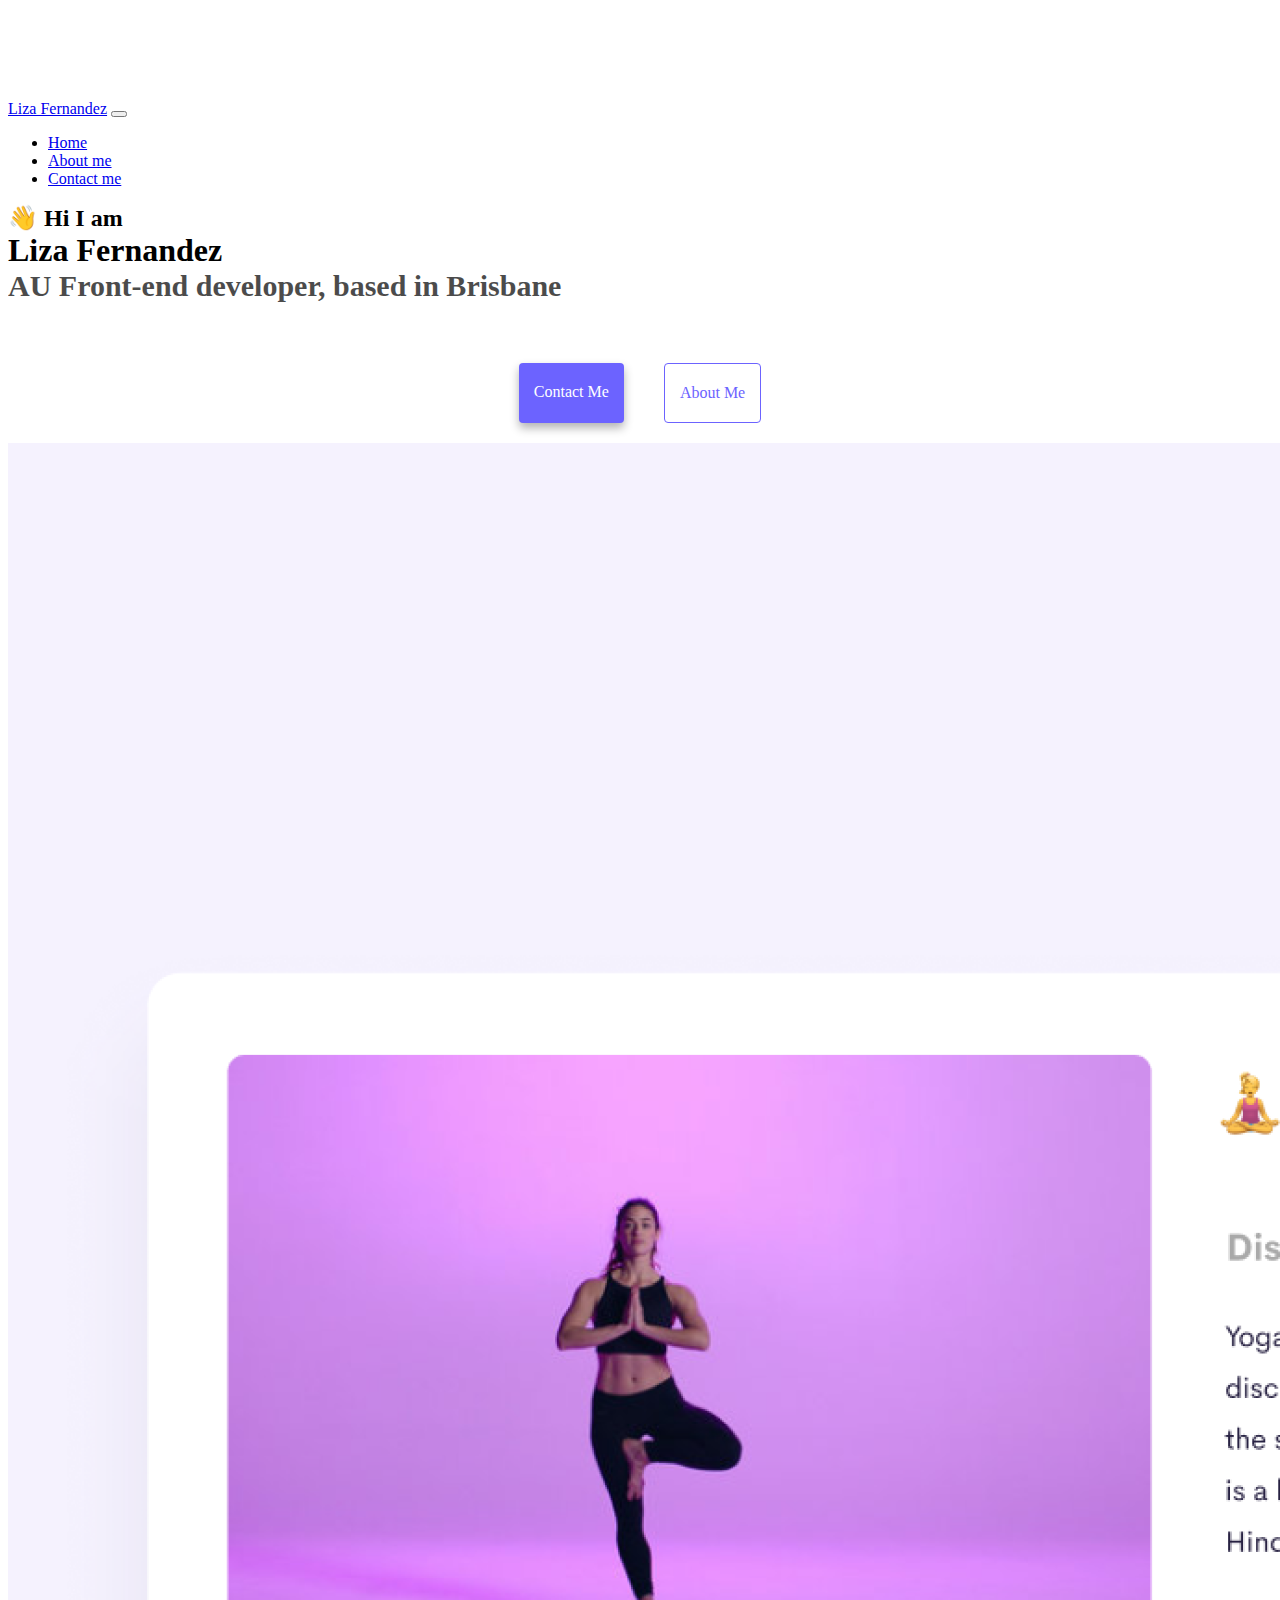
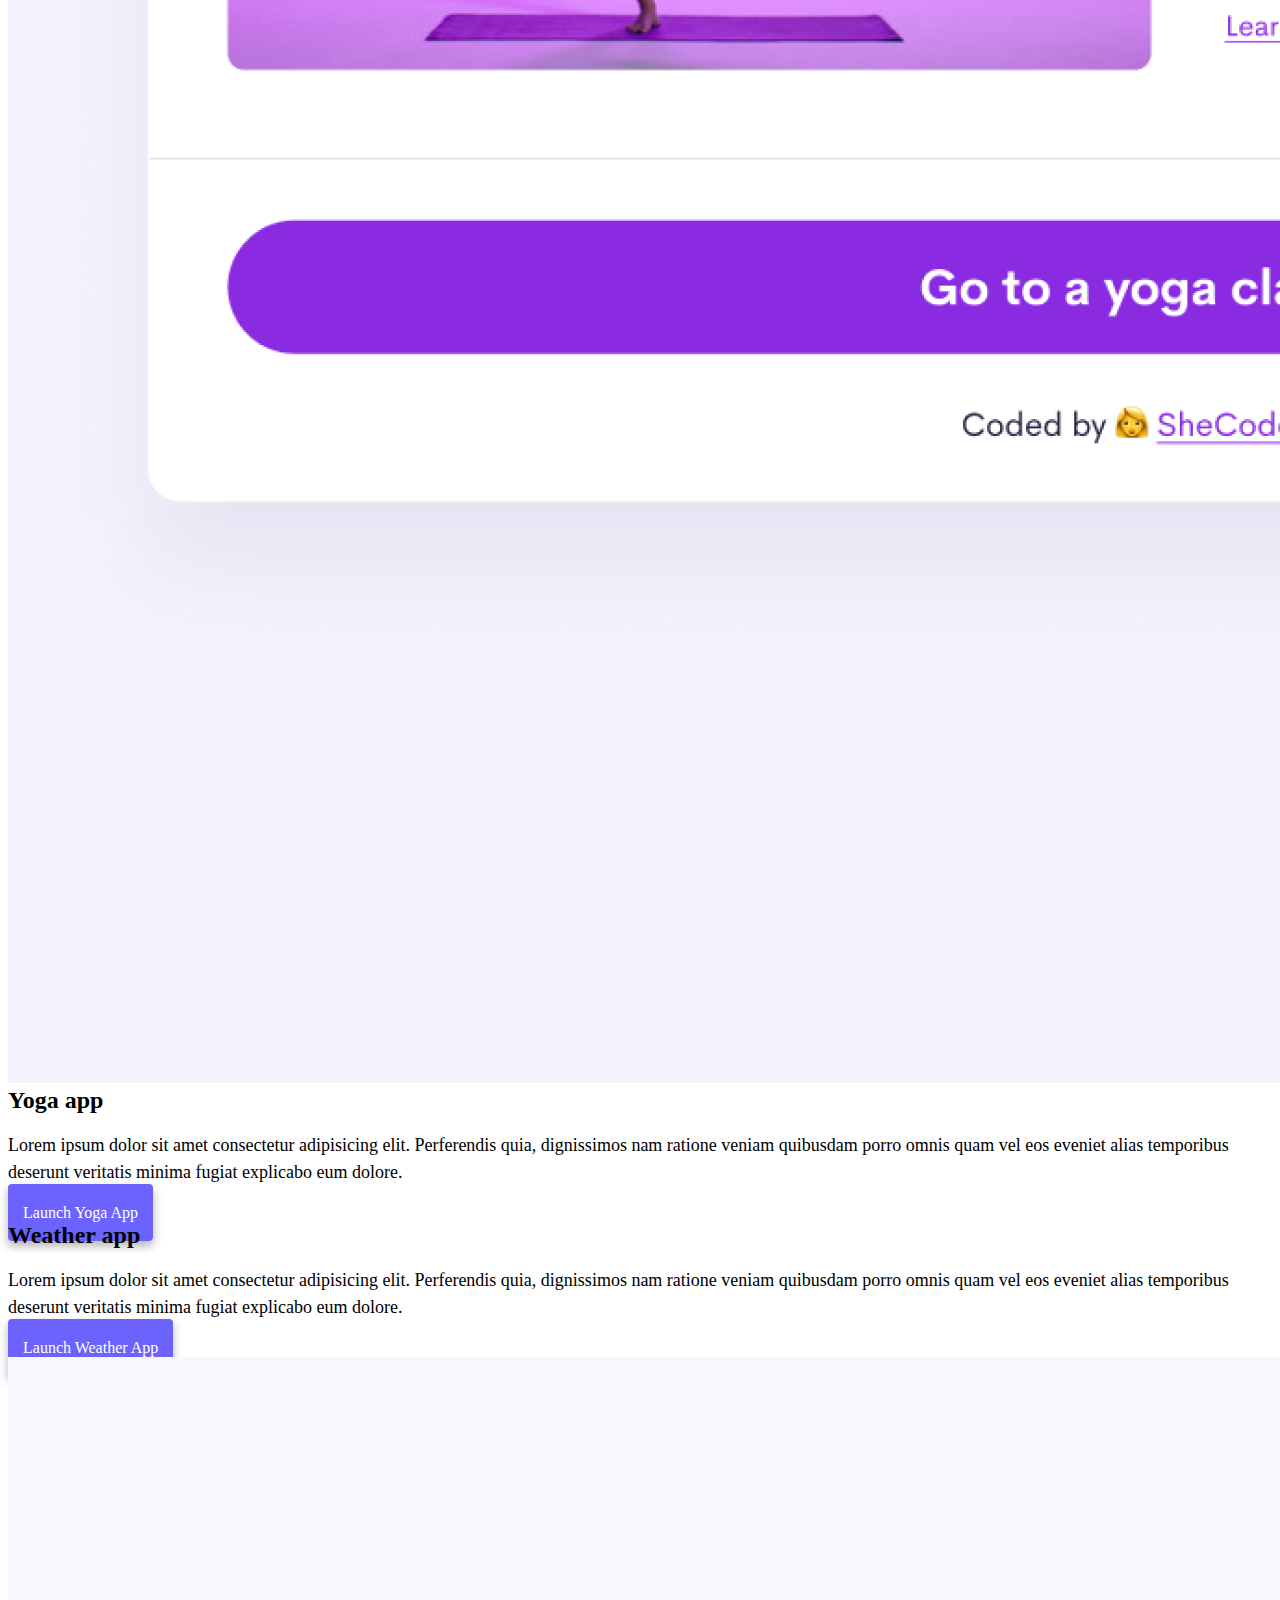
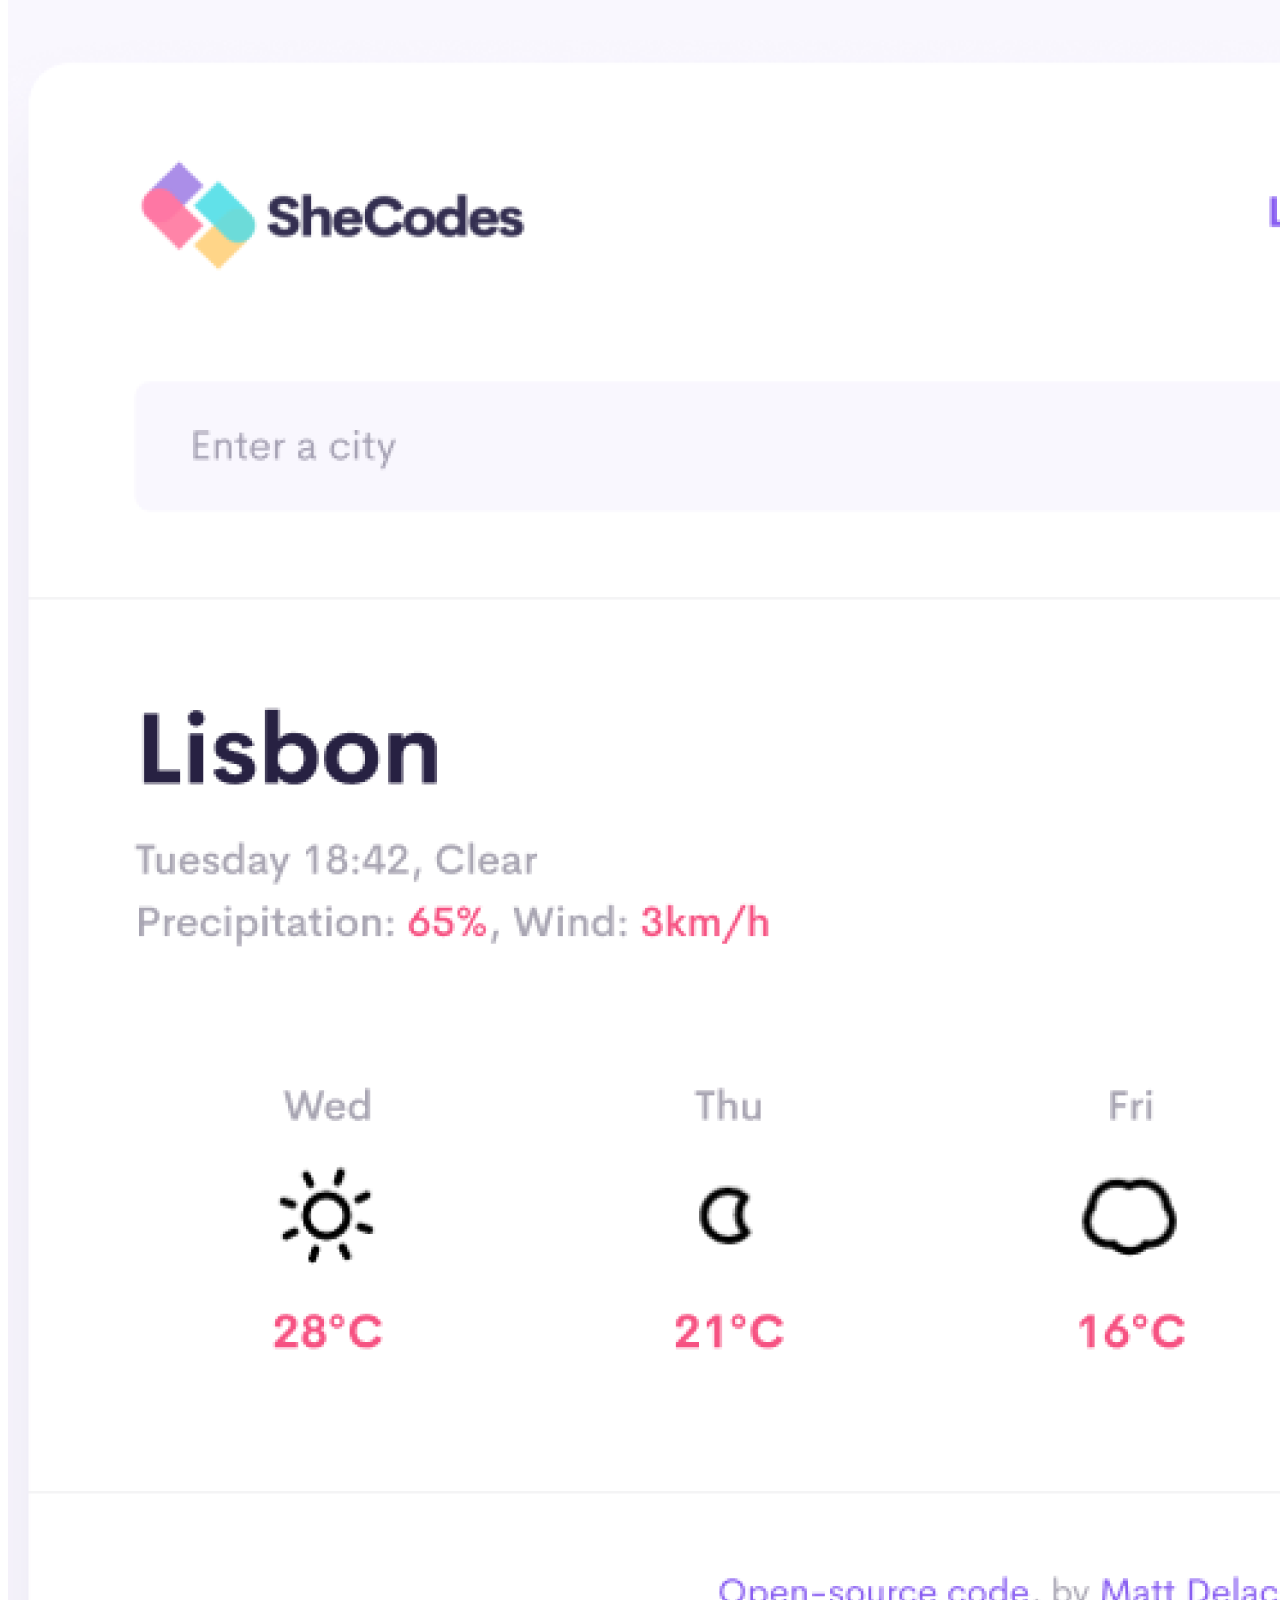
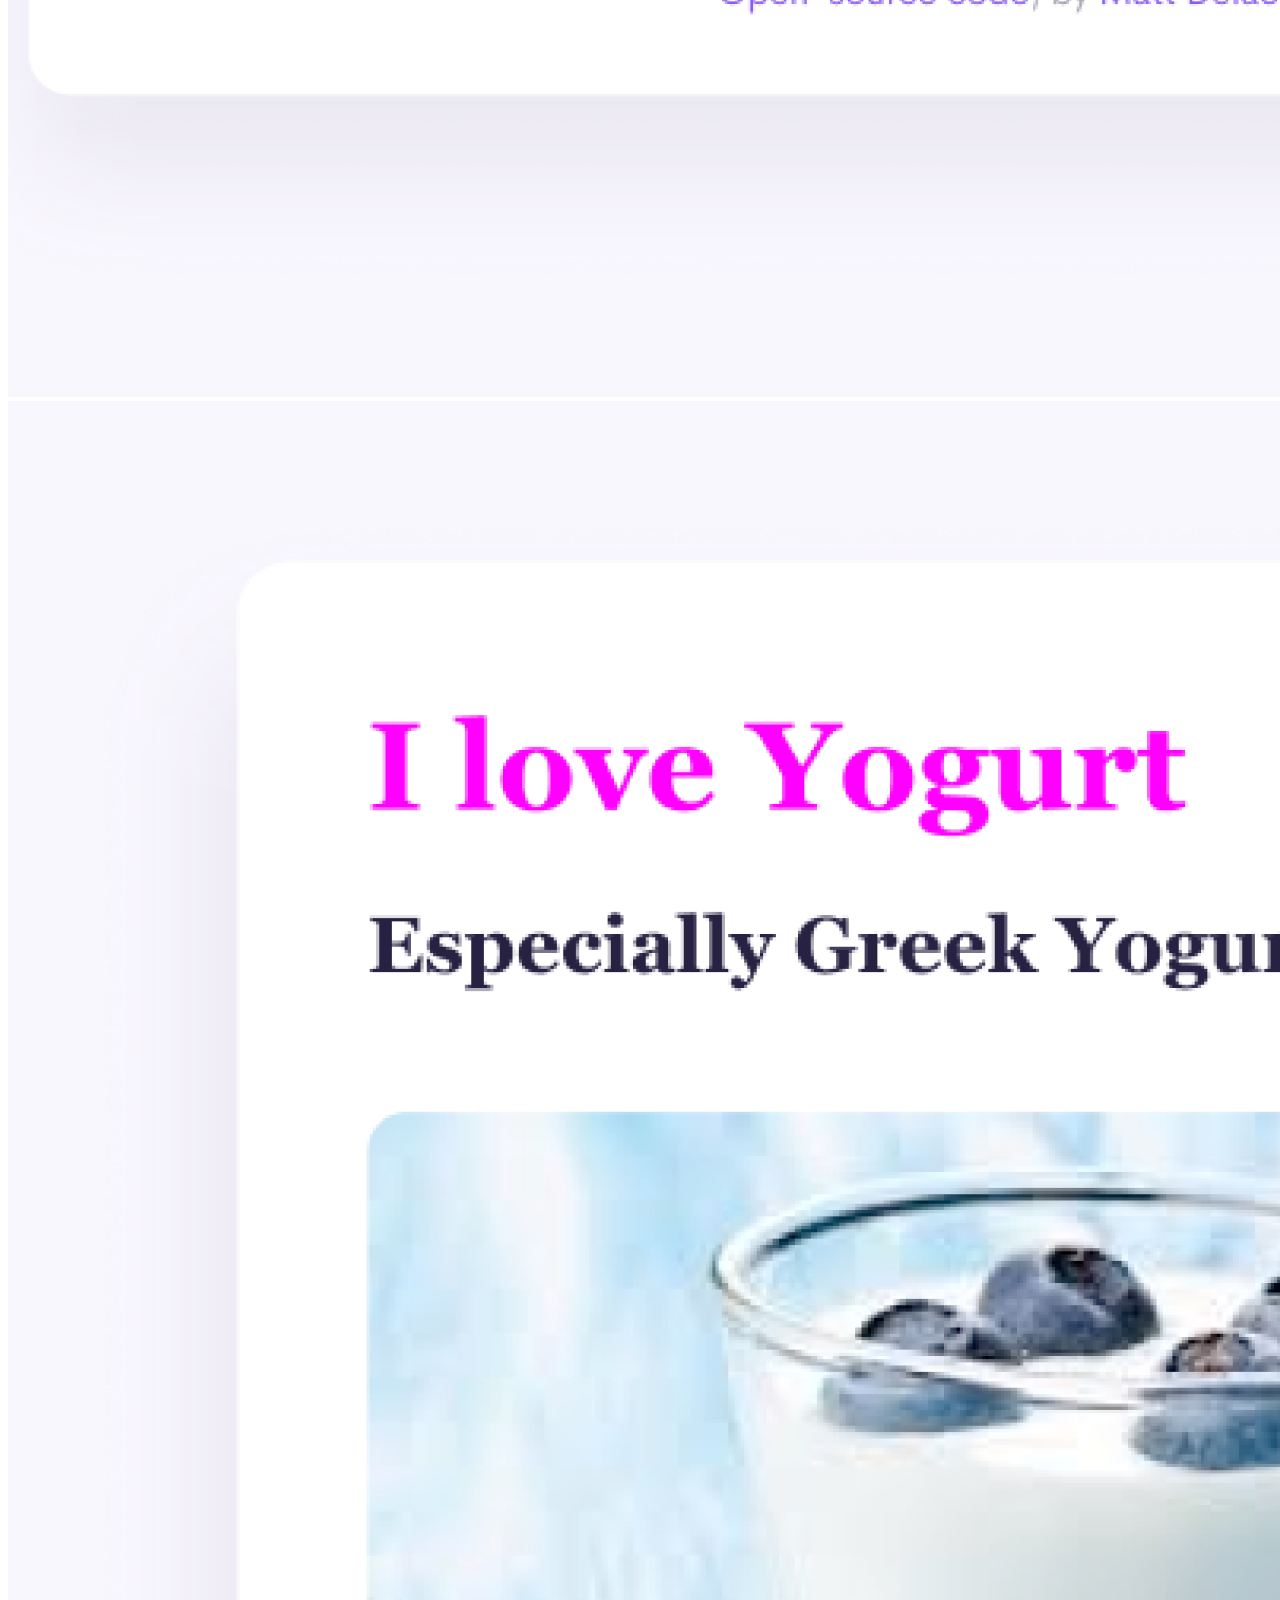
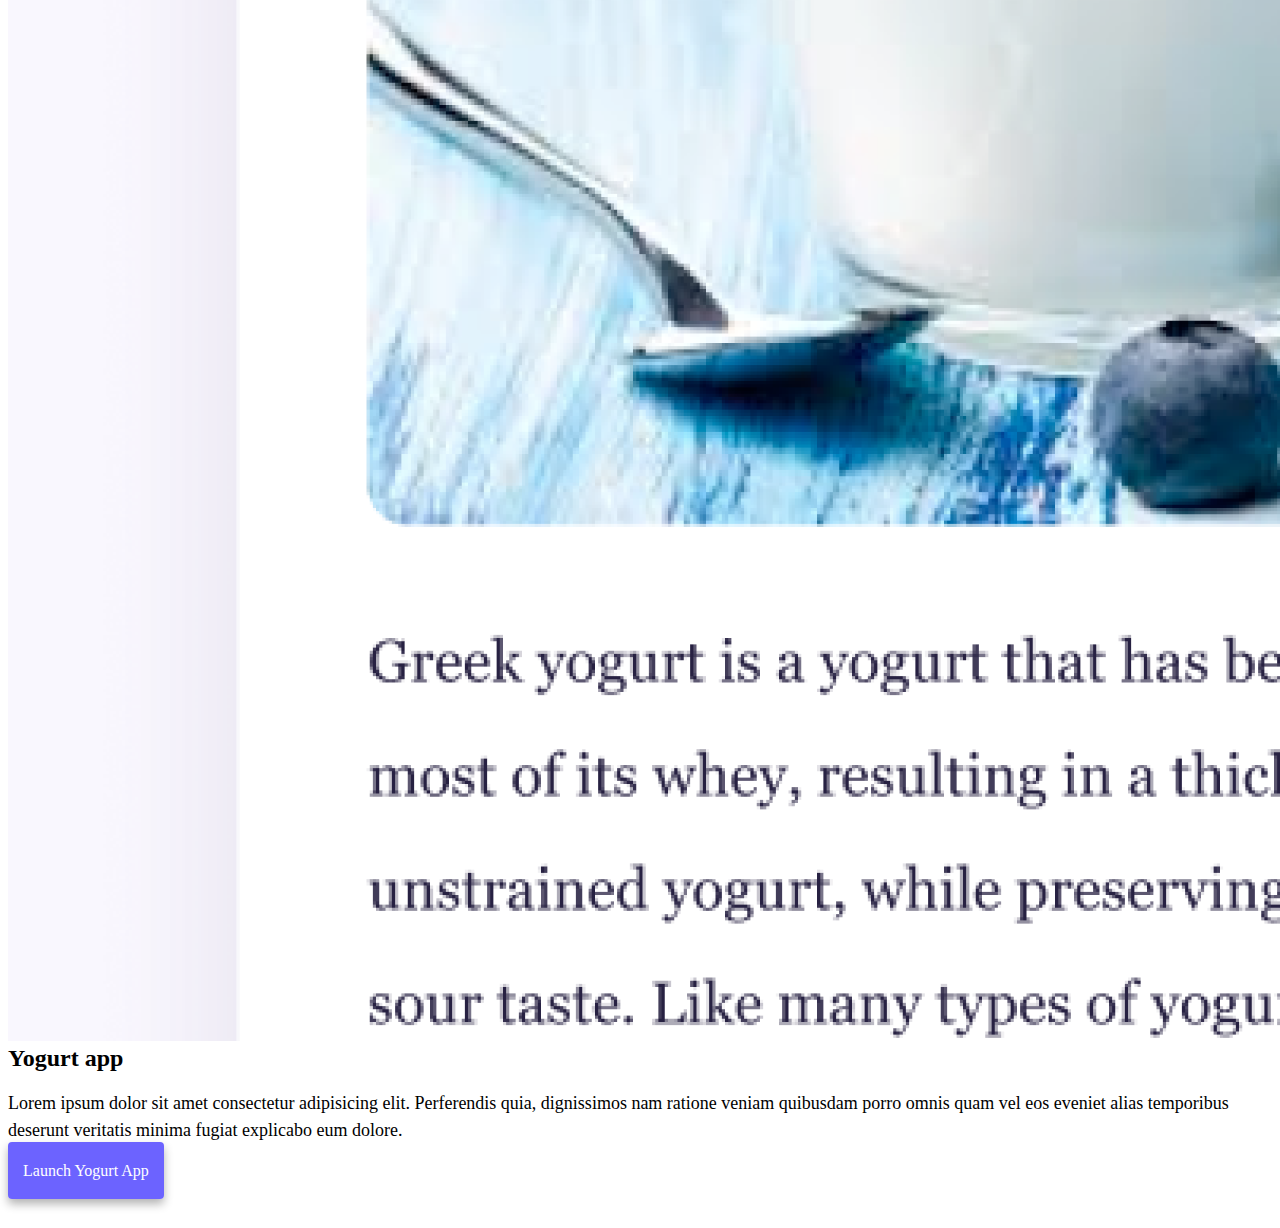
<file: index.html>
<!DOCTYPE html>
<html lang="en">
  <head>
    <meta charset="UTF-8" />
    <meta http-equiv="X-UA-Compatible" content="IE=edge" />
    <meta name="viewport" content="width=device-width, initial-scale=1.0" />
    <meta
      name="description"
      content="The portfolio for Liza Fernandez, a front-end developer based in Brisbane, Australia."
    />
    <title>The Front-end Developer Portfolio for Liza Fernandez</title>
    <link
      href="https://cdn.jsdelivr.net/npm/bootstrap@5.2.3/dist/css/bootstrap.min.css"
      rel="stylesheet"
      integrity="sha384-rbsA2VBKQhggwzxH7pPCaAqO46MgnOM80zW1RWuH61DGLwZJEdK2Kadq2F9CUG65"
      crossorigin="anonymous"
    />
    <script
      src="https://cdn.jsdelivr.net/npm/bootstrap@5.2.3/dist/js/bootstrap.bundle.min.js"
      integrity="sha384-kenU1KFdBIe4zVF0s0G1M5b4hcpxyD9F7jL+jjXkk+Q2h455rYXK/7HAuoJl+0I4"
      crossorigin="anonymous"
    ></script>
    <link rel="stylesheet" href="src/style.css" />
  </head>
  <body>
    <nav class="navbar navbar-expand-lg navbar-light bg-light fixed-top">
      <div class="container">
        <a class="navbar-brand" href="index.html">Liza Fernandez</a>
        <button
          class="navbar-toggler"
          type="button"
          data-bs-toggle="collapse"
          data-bs-target="#navbarNav"
          aria-controls="navbarNav"
          aria-expanded="false"
          aria-label="Toggle navigation"
        >
          <span class="navbar-toggler-icon"></span>
        </button>
        <div class="collapse navbar-collapse" id="navbarNav">
          <ul class="navbar-nav">
            <li class="nav-item">
              <a class="nav-link active" aria-current="page" href="index.html"
                >Home</a
              >
            </li>
            <li class="nav-item">
              <a class="nav-link" href="about.html">About me</a>
            </li>
            <li class="nav-item">
              <a class="nav-link" href="about.html#contact">Contact me</a>
            </li>
          </ul>
        </div>
      </div>
    </nav>
    <h2 class="text-center" id="hello">👋 Hi I am</h2>
    <h1 class="text-center" id="dev-name">Liza Fernandez</h1>
    <h3 class="text-center" id="sub-heading">
      AU Front-end developer, based in Brisbane
    </h3>
    <div class="navigation-links mb-5">
      <a href="about.html#contact" class="primary-link">Contact me</a>
      <a href="about.html" class="secondary-link">About me</a>
    </div>
    <div class="container app-section">
      <div class="row">
        <div class="col-md-6 d-none d-md-block d-xl-block d-xxl-block">
          <img
            src="images/yoga.png"
            class="img-fluid rounded"
            alt="Image of Yoga App"
          />
        </div>
        <div class="col-md-6 app-1">
          <h2 class="mb-3">Yoga app</h2>
          <p>
            Lorem ipsum dolor sit amet consectetur adipisicing elit. Perferendis
            quia, dignissimos nam ratione veniam quibusdam porro omnis quam vel
            eos eveniet alias temporibus deserunt veritatis minima fugiat
            explicabo eum dolore.
          </p>
          <div class="mt-5">
            <a href="#" class="primary-link">Launch Yoga App</a>
          </div>
        </div>
      </div>
      <div class="row mt-5">
        <div class="col-md-6 app-2">
          <h2 class="mb-3">Weather app</h2>
          <p>
            Lorem ipsum dolor sit amet consectetur adipisicing elit. Perferendis
            quia, dignissimos nam ratione veniam quibusdam porro omnis quam vel
            eos eveniet alias temporibus deserunt veritatis minima fugiat
            explicabo eum dolore.
          </p>
          <div class="mb-5 mt-5">
            <a href="#" class="primary-link">Launch Weather App</a>
          </div>
        </div>
        <div class="col-md-6 d-none d-md-block d-xl-block d-xxl-block">
          <img
            src="images/weather.png"
            alt="Image of Weather App"
            class="img-fluid round"
          />
        </div>
      </div>
      <div class="row mt-5">
        <div class="col-sm-6 d-none d-md-block d-xl-block d-xxl-black">
          <img
            src="images/yogurt.png"
            class="img-fluid rounded"
            alt="Image of Yogurt App"
          />
        </div>
        <div class="col-sm-6 app-3">
          <h2 class="mb-3">Yogurt app</h2>
          <p>
            Lorem ipsum dolor sit amet consectetur adipisicing elit. Perferendis
            quia, dignissimos nam ratione veniam quibusdam porro omnis quam vel
            eos eveniet alias temporibus deserunt veritatis minima fugiat
            explicabo eum dolore.
          </p>
          <div class="mt-5" id="app-link">
            <a href="#" class="primary-link">Launch Yogurt App</a>
          </div>
        </div>
      </div>
    </div>
  </body>
</html>
</file>
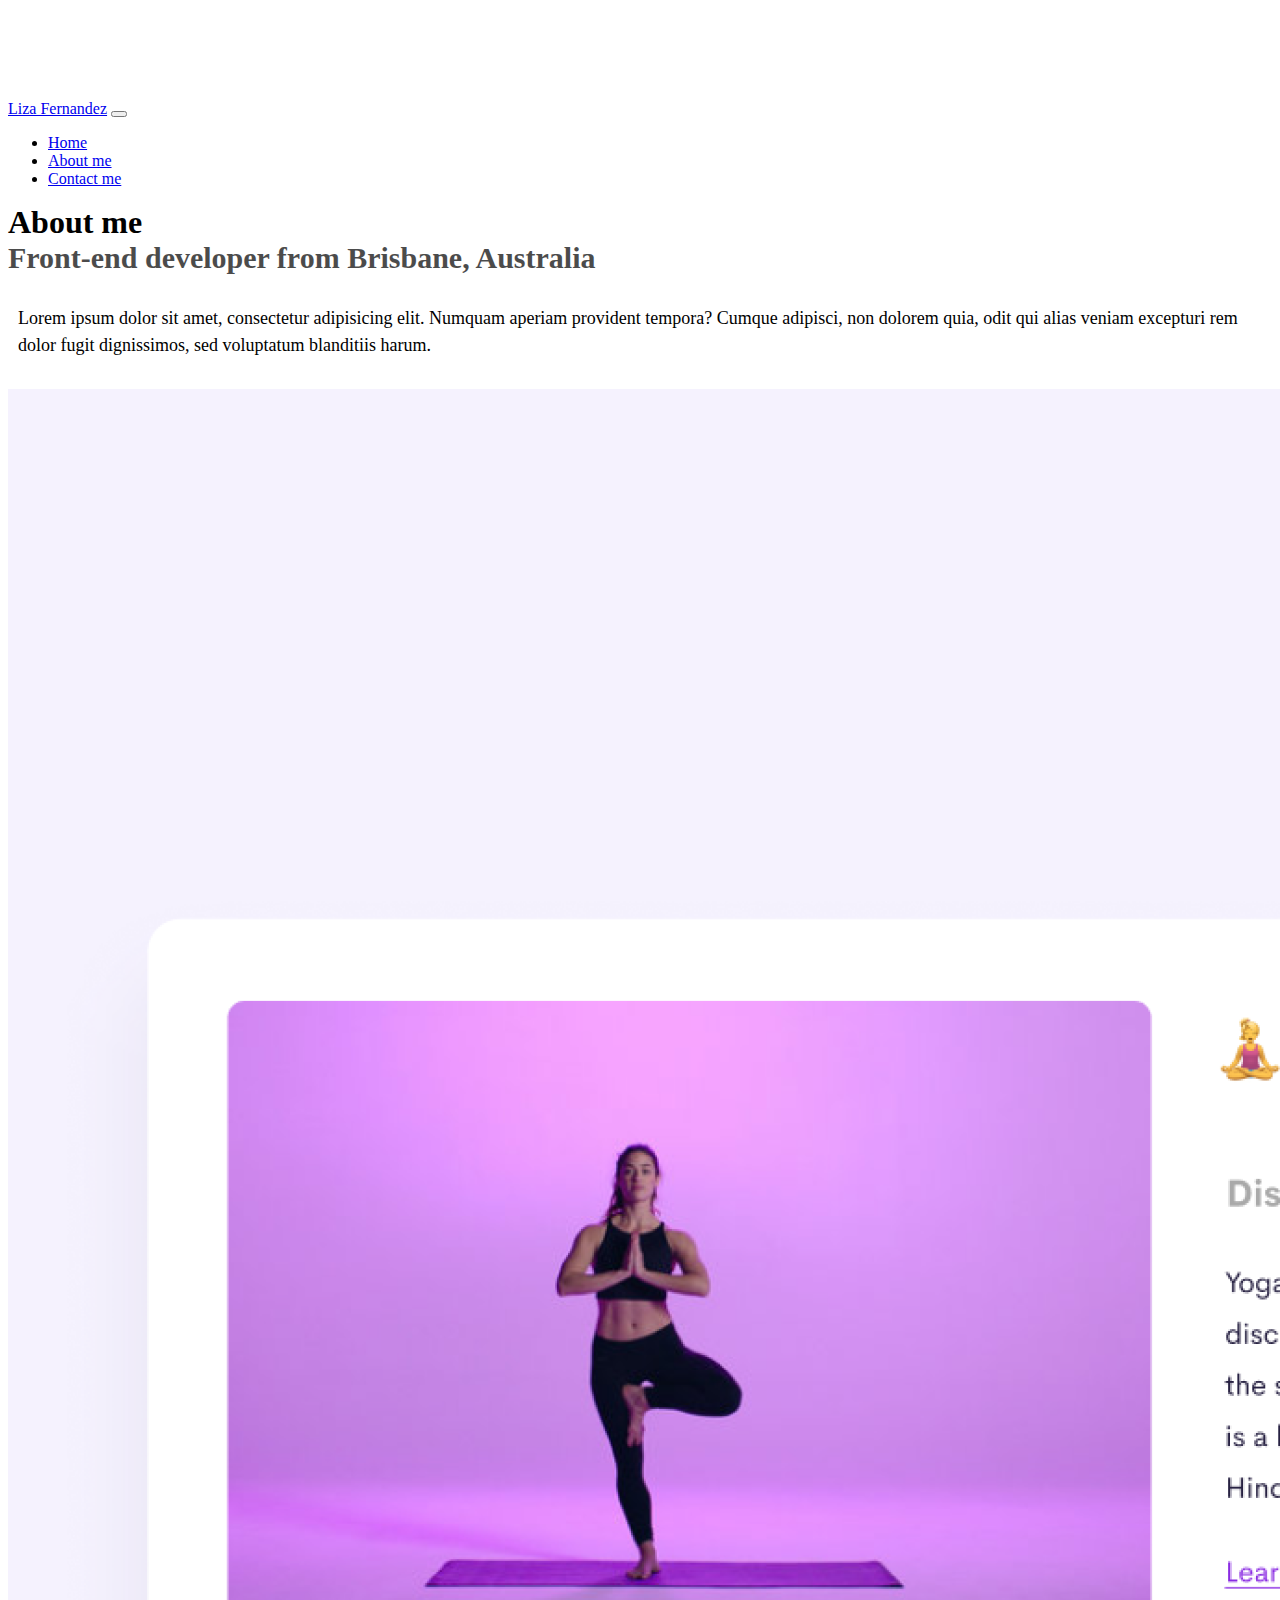
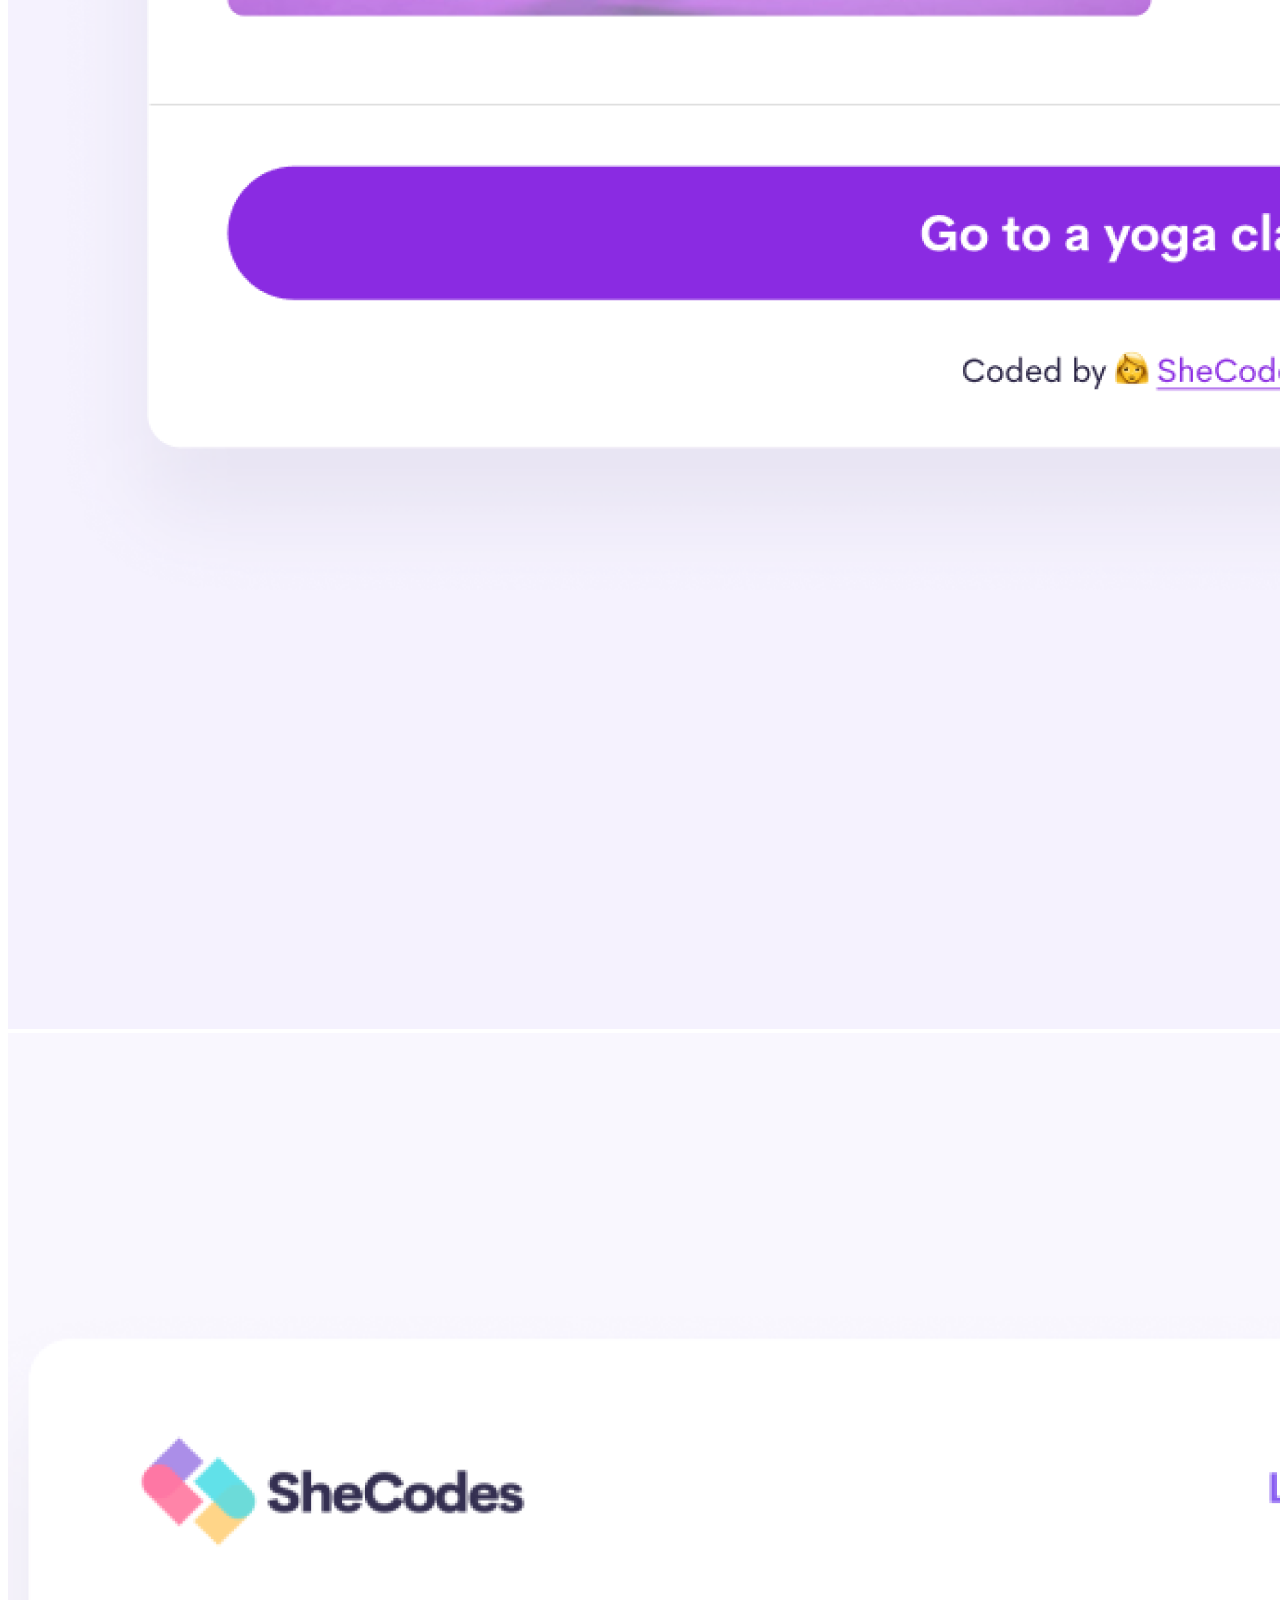
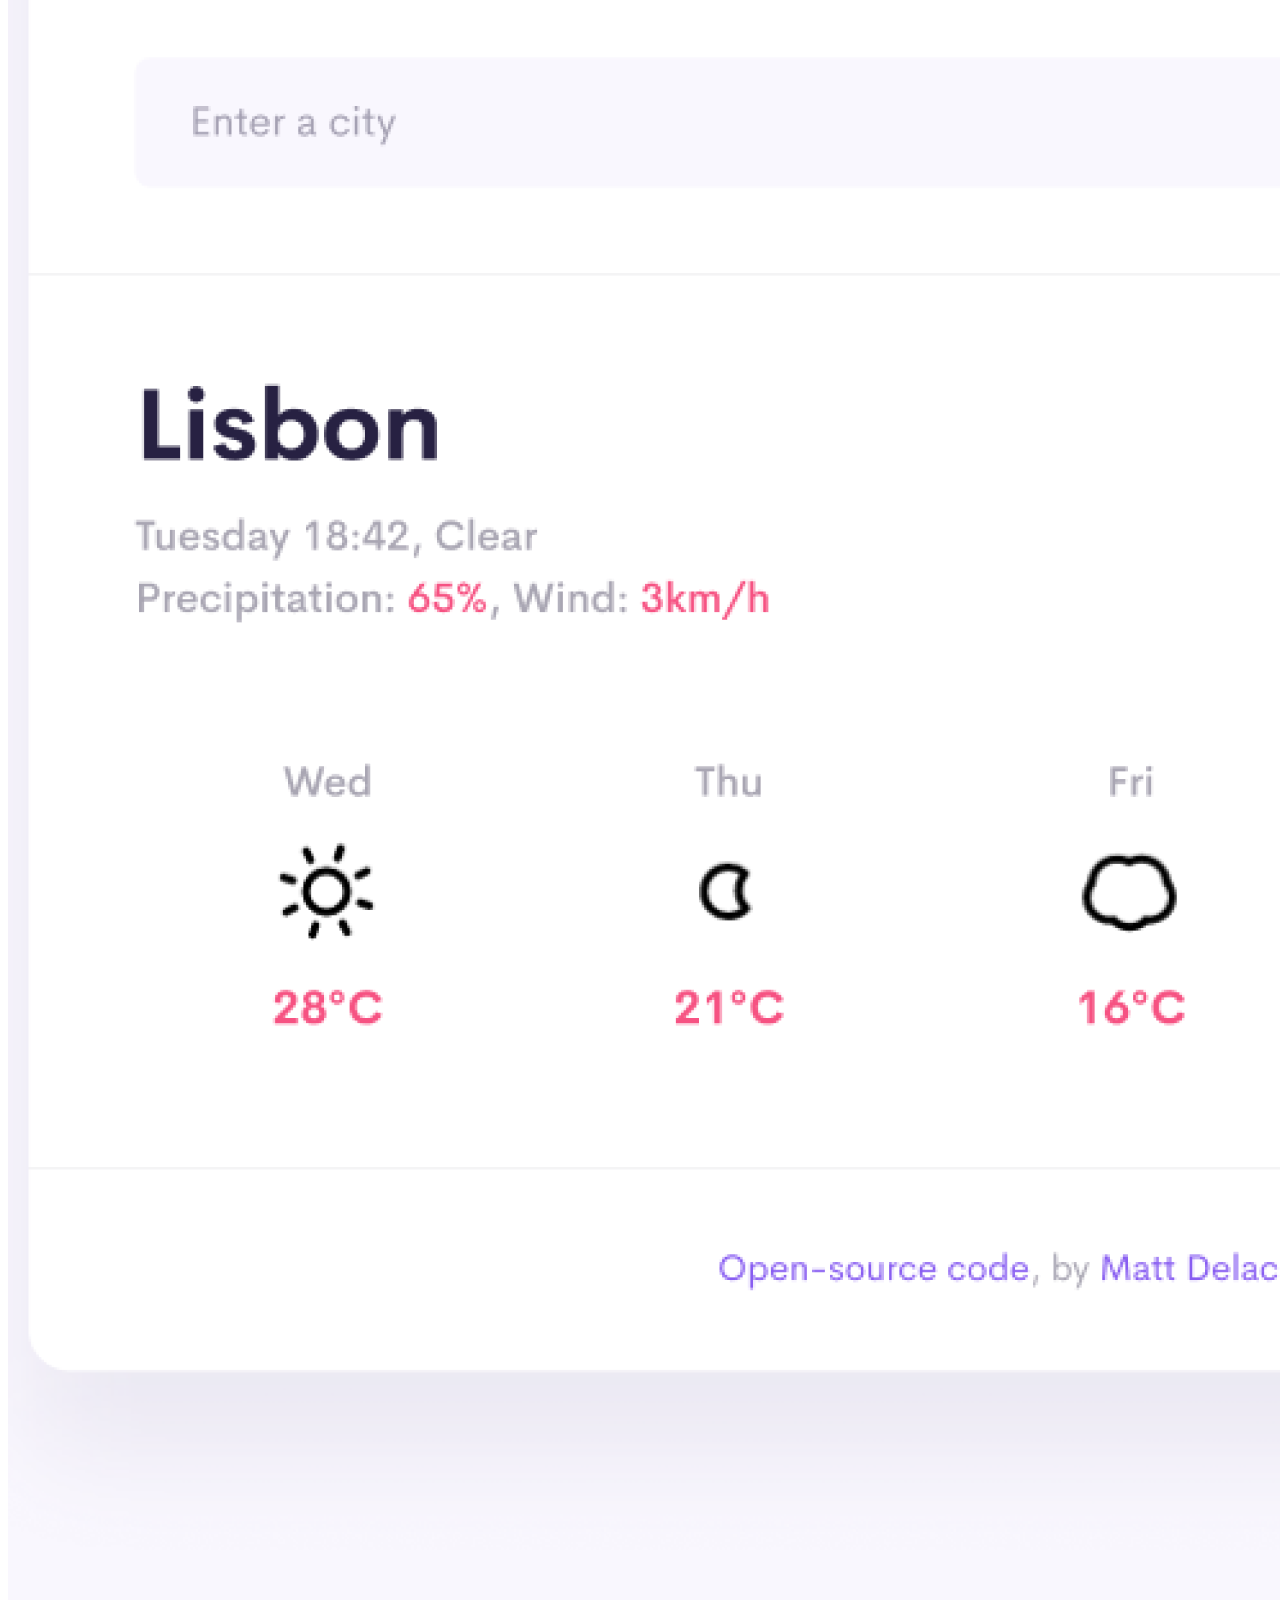
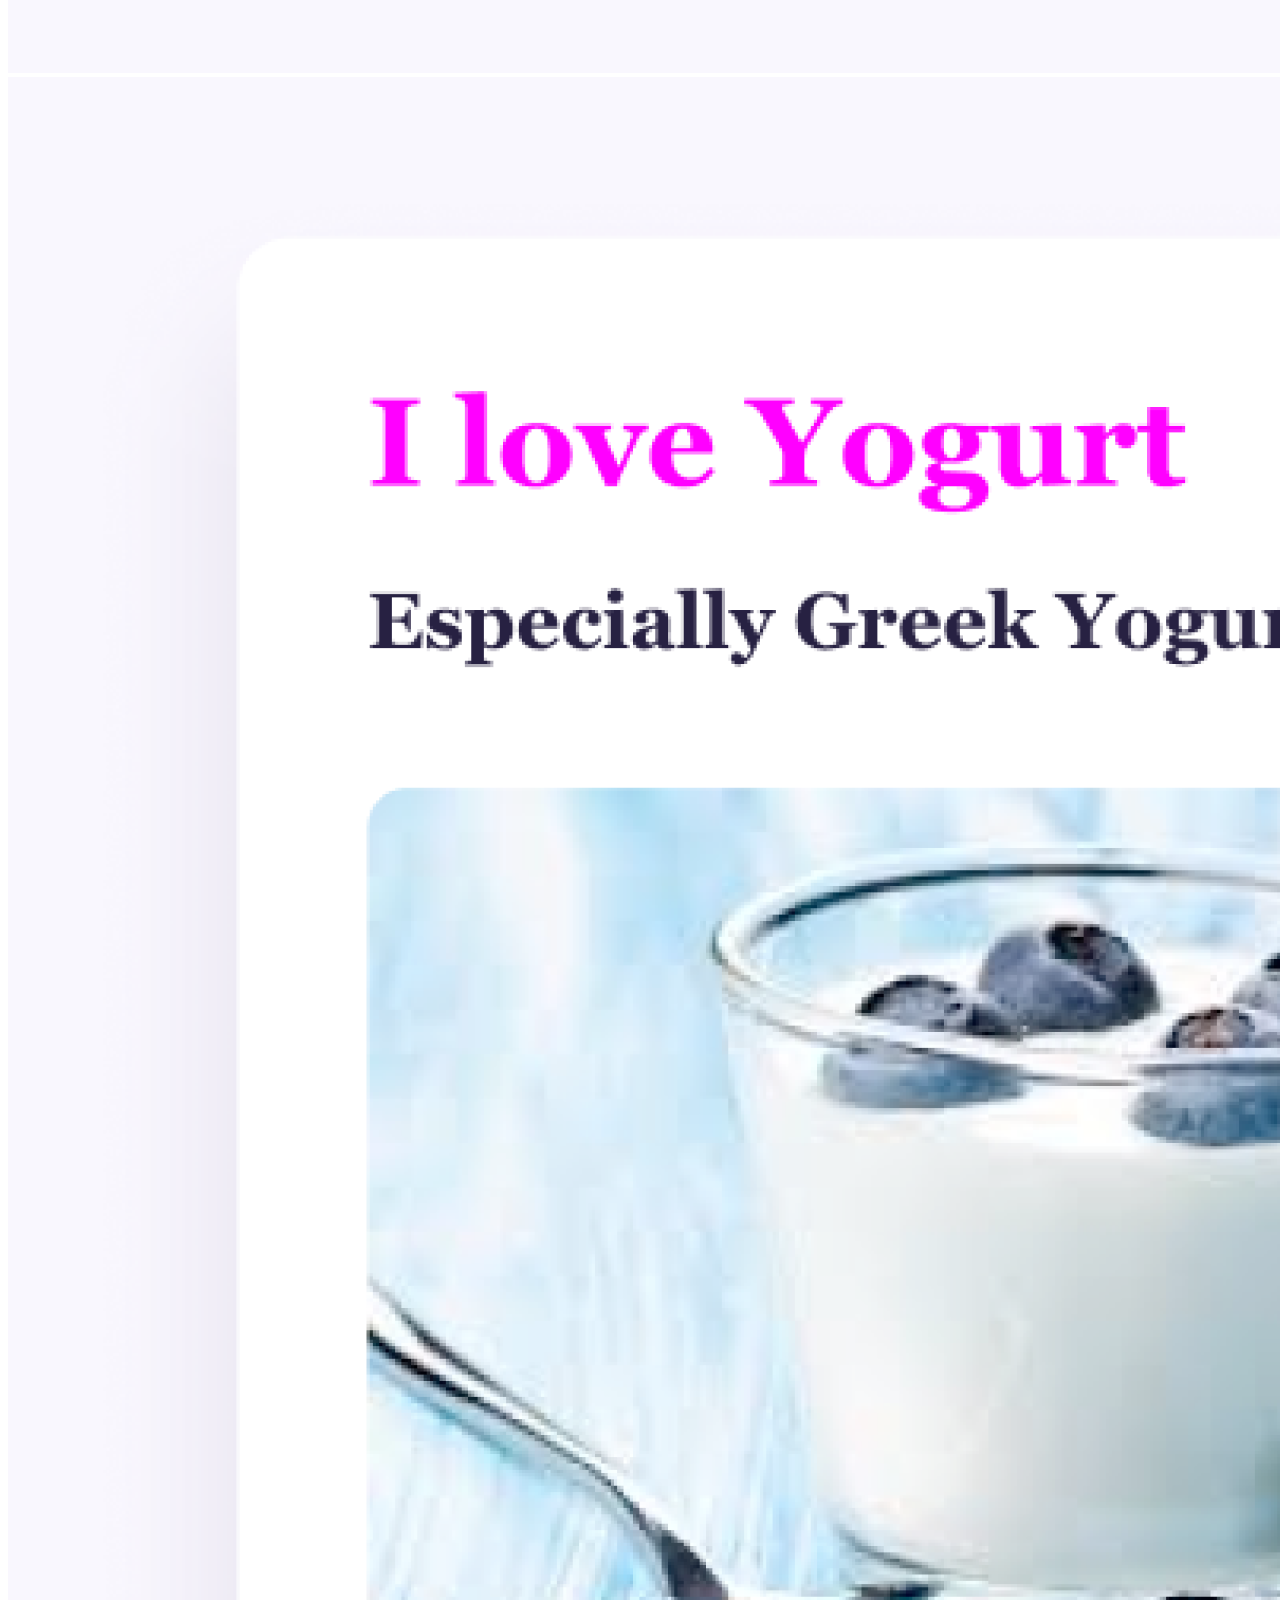
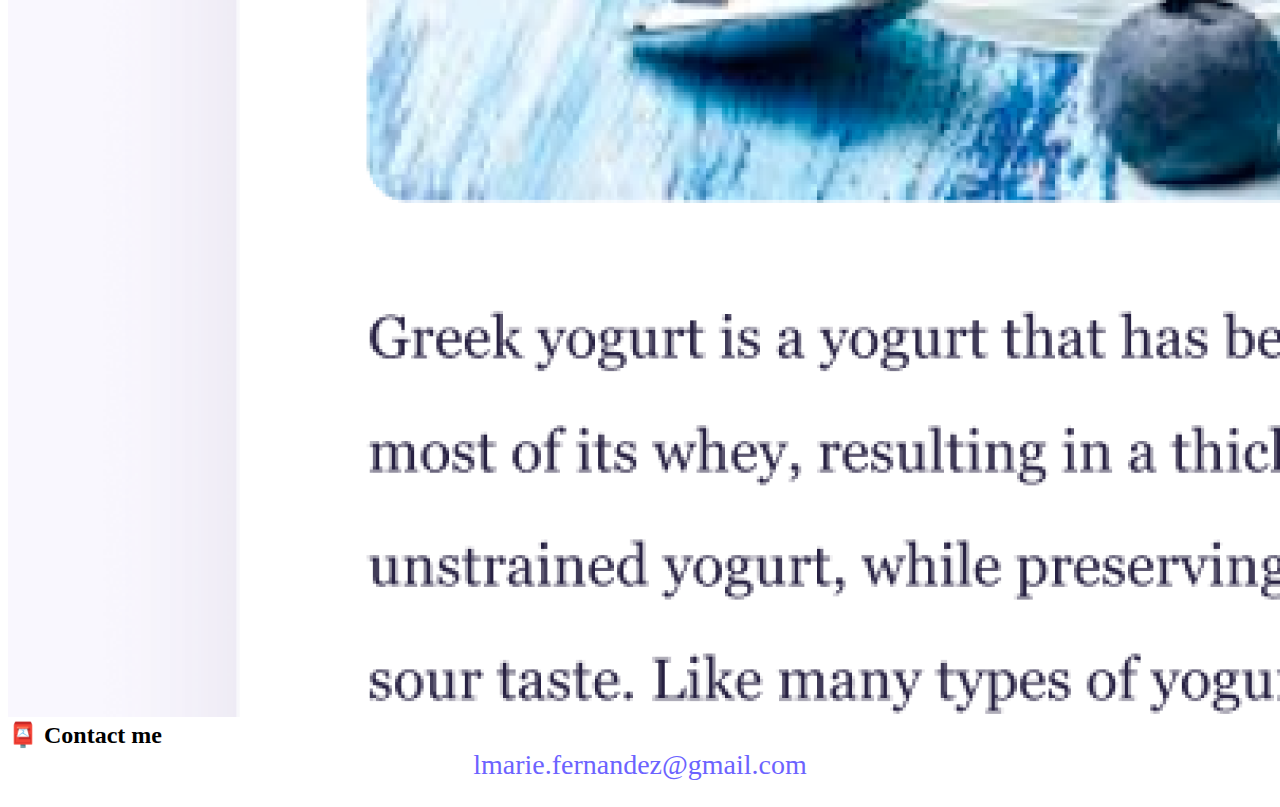
<file: about.html>
<!DOCTYPE html>
<html lang="en">
  <head>
    <meta charset="UTF-8" />
    <meta http-equiv="X-UA-Compatible" content="IE=edge" />
    <meta name="viewport" content="width=device-width, initial-scale=1.0" />
    <meta
      name="description"
      content="About the front-end developer based in Brisbane, Australia and how to contact her"
    />
    <title>About me, a front-end developer in Australia</title>
    <link
      href="https://cdn.jsdelivr.net/npm/bootstrap@5.2.3/dist/css/bootstrap.min.css"
      rel="stylesheet"
      integrity="sha384-rbsA2VBKQhggwzxH7pPCaAqO46MgnOM80zW1RWuH61DGLwZJEdK2Kadq2F9CUG65"
      crossorigin="anonymous"
    />
    <script
      src="https://cdn.jsdelivr.net/npm/bootstrap@5.2.3/dist/js/bootstrap.bundle.min.js"
      integrity="sha384-kenU1KFdBIe4zVF0s0G1M5b4hcpxyD9F7jL+jjXkk+Q2h455rYXK/7HAuoJl+0I4"
      crossorigin="anonymous"
    ></script>
    <link rel="stylesheet" href="src/style.css" />
  </head>
  <body>
    <div class="navbar-wrapper">
      <nav class="navbar navbar-expand-lg navbar-light bg-light fixed-top">
        <div class="container">
          <a class="navbar-brand" href="index.html">Liza Fernandez</a>
          <button
            class="navbar-toggler"
            type="button"
            data-bs-toggle="collapse"
            data-bs-target="#navbarNav"
            aria-controls="navbarNav"
            aria-expanded="false"
            aria-label="Toggle navigation"
          >
            <span class="navbar-toggler-icon"></span>
          </button>
          <div class="collapse navbar-collapse" id="navbarNav">
            <ul class="navbar-nav">
              <li class="nav-item">
                <a class="nav-link" aria-current="page" href="index.html"
                  >Home</a
                >
              </li>
              <li class="nav-item">
                <a class="nav-link active" href="about.html">About me</a>
              </li>
              <li class="nav-item">
                <a class="nav-link" href="about.html#contact">Contact me</a>
              </li>
            </ul>
          </div>
        </div>
      </nav>
    </div>
    <div class="about-intro">
      <h1 class="text-center">About me</h1>
      <h3 class="text-center" id="sub-heading">
        Front-end developer from Brisbane, Australia
      </h3>
      <div class="about-paragraphs text-center">
        <p>
          Lorem ipsum dolor sit amet, consectetur adipisicing elit. Numquam
          aperiam provident tempora? Cumque adipisci, non dolorem quia, odit qui
          alias veniam excepturi rem dolor fugit dignissimos, sed voluptatum
          blanditiis harum.
        </p>
      </div>
    </div>
    <div class="container">
      <div class="row">
        <div class="col-sm-4">
          <img
            src="images/yoga.png"
            class="img-fluid p-2 shadow rounded"
            alt="Image of Yoga App"
          />
        </div>
        <div class="col-sm-4">
          <img
            src="images/weather.png"
            class="img-fluid p-2 shadow rounded"
            alt="Image of Weather App"
          />
        </div>
        <div class="col-sm-4">
          <img
            src="images/yogurt.png"
            class="img-fluid p-2 shadow rounded"
            alt="Image of Yogurt App"
          />
        </div>
      </div>
    </div>
    <div id="contact" class="mt-5">
      <h2 class="text-center">📮 Contact me</h2>
      <a href="mailto:lmarie.fernandez@gmail.com" class="email-link">
        lmarie.fernandez@gmail.com
      </a>
    </div>
    <br />
  </body>
</html>
</file>
<file: src/style.css>
:root {
  --primary-color: #6c63ff;
  --secondary-color: #f5f2fe;
  --box-shadow: 0 5px 10px rgba(0, 0, 0, 0.3);
}

@media (max-width: 576px) {
  #hello {
    font-size: 36px;
  }

  #dev-name {
    font-size: 40px;
  }

  h3#sub-heading {
    font-size: 20px;
    opacity: 0.7;
  }

  .navigation-links a {
    margin: 8px;
  }

  .app-section {
    margin-top: -50px;
  }

  .app-section h2 {
    font-size: 40px;
  }

  .app-1,
  .app-2,
  .app-3 {
    text-align: center;
  }

  .app-3 {
    margin-top: -55px;
  }

  .about-intro h1 {
    font-size: 40px;
  }

  .about-intro h3 {
    font-size: 25px;
    opacity: 0.7;
  }

  a.email-link {
    font-size: 20px;
  }
}

#app-link {
  margin-bottom: 3rem;
}

@media (min-width: 768px) {
  .navigation-links a {
    margin: 20px;
  }

  #sub-heading {
    opacity: 0.7;
    font-size: 30px;
  }
}

body {
  margin-top: 100px;
}

h1,
h2,
h3 {
  margin: 0;
}

p {
  font-size: 18px;
  line-height: 1.5;
}

.navigation-links {
  display: flex;
  margin-top: 40px;
  justify-content: center;
}

.primary-link {
  border-radius: 4px;
  padding: 20px 15px;
  text-decoration: none;
  text-transform: capitalize;
  background: var(--primary-color);
  box-shadow: var(--box-shadow);
  color: white;
}

.secondary-link {
  border-radius: 4px;
  padding: 20px 15px;
  text-decoration: none;
  text-transform: capitalize;
  color: var(--primary-color);
  border: 1px solid var(--primary-color);
}

.homepage-link {
  color: var(--primary-color);
  text-align: center;
  display: block;
}

.about-paragraphs {
  margin: 30px 0;
}

.about-paragraphs p {
  margin: 10px;
}

.email-link {
  display: flex;
  justify-content: center;
  color: var(--primary-color);
  font-size: 28px;
  text-decoration: none;
}

.email-link:hover {
  text-decoration: underline;
}
</file>
